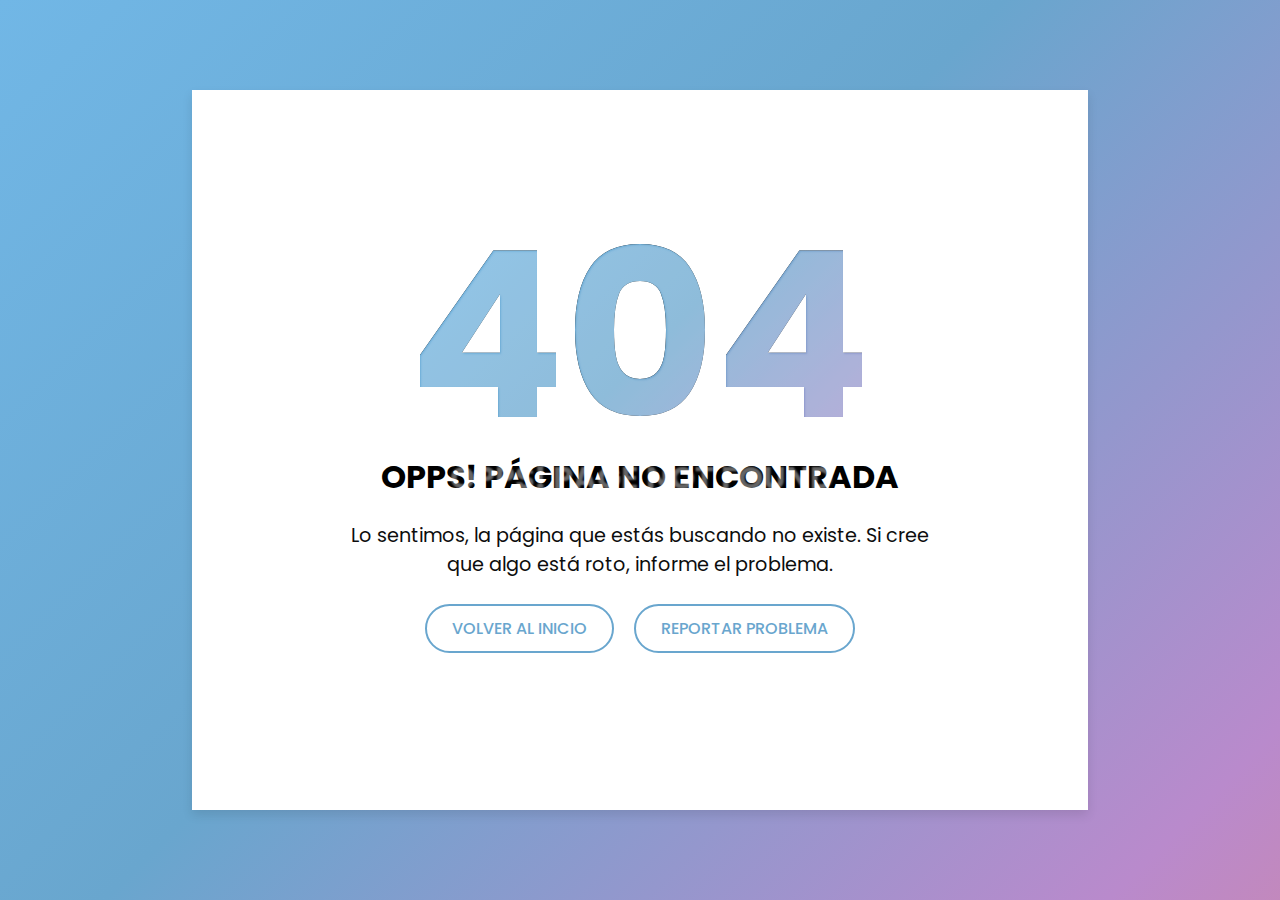
<file: 404 - (1)/index.html>
<!DOCTYPE html>
<html lang="es">
<head>
    <!--==================== METADATOS ====================-->
    <meta charset="UTF-8">
    <meta name="viewport" content="width=device-width, initial-scale=1.0">
    <meta http-equiv="X-UA-Compatible" content="ie=edge">
    <meta name="description" content="404">
    <meta name="keywords" content="HTML-CSS">
    <meta name="author" content="Rocio Cuello">

    <!--==================== CSS ====================-->
    <link rel="stylesheet" href="assets/css/style.css">

    <!--==================== TITULO ====================-->
    <title>404 | 404 Error Page</title>

    <!--==================== ICONO DE PESTAÑA ====================-->
    <link rel="icon" sizes="64x64" href="assets/img/favicon.webp"> 
    <link rel="icon" sizes="64x64" href="assets/img/favicon.png"> 
</head>
<body>
  <div id="error-page">
    <div class="content">
      <h2 class="header" data-text="404">404</h2>
      <h4 data-text="Opps! Page not found">Opps! Página no encontrada</h4>
      <p>
        Lo sentimos, la página que estás buscando no existe. Si cree que algo está roto, informe el problema.
      </p>
      <div class="btns">
        <a href="">Volver al Inicio</a>
        <a href="">Reportar problema</a>
      </div>
    </div>
  </div>
</body>
</html>
</file>
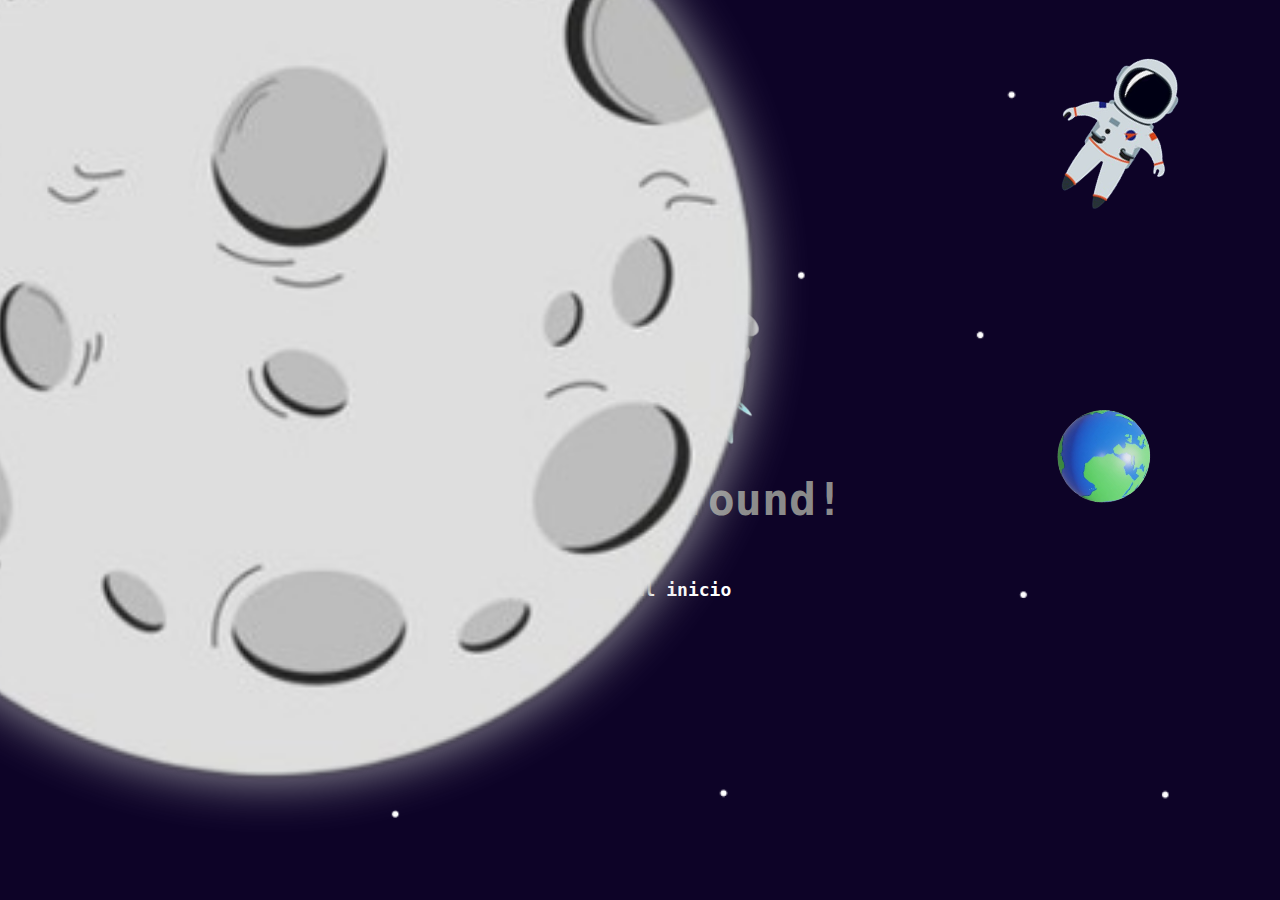
<file: 404 - (10)/index.html>
<!DOCTYPE html>
<html lang="es">
<head>
  <!--==================== METADATOS ====================-->
  <meta charset="UTF-8">
  <meta name="viewport" content="width=device-width, initial-scale=1.0">
  <meta http-equiv="X-UA-Compatible" content="ie=edge">
  <meta name="description" content="404">
  <meta name="keywords" content="HTML-CSS">
  <meta name="author" content="Rocio Cuello">

  <!--==================== CSS ====================-->
  <link rel="stylesheet" href="assets/css/style.css">

  <!--==================== TITULO ====================-->
  <title>404 | 404 Error Page</title>

  <!--==================== ICONO DE PESTAÑA ====================-->
  <link rel="icon" sizes="64x64" href="assets/img/favicon.webp"> 
  <link rel="icon" sizes="64x64" href="assets/img/favicon.png"> 
</head>
<body>
  <section id="error-section">
    <img src="assets/img/404.png" alt="" class="error">
    <h2>Page not found!</h2>
    <h3><img class="left-arrow" src="assets/img/left-arrow.png" alt=""><a href="#">Ir al inicio</a></h3>

    <img class="moon" src="assets/img/moon.png" alt="img">
    <img  class="earth" src="assets/img/earth.png" alt="img">
    <img  class="spacesuit"  src="assets/img/spacesuit.png" alt="img">
  </section>
</body>
</html>
</file>
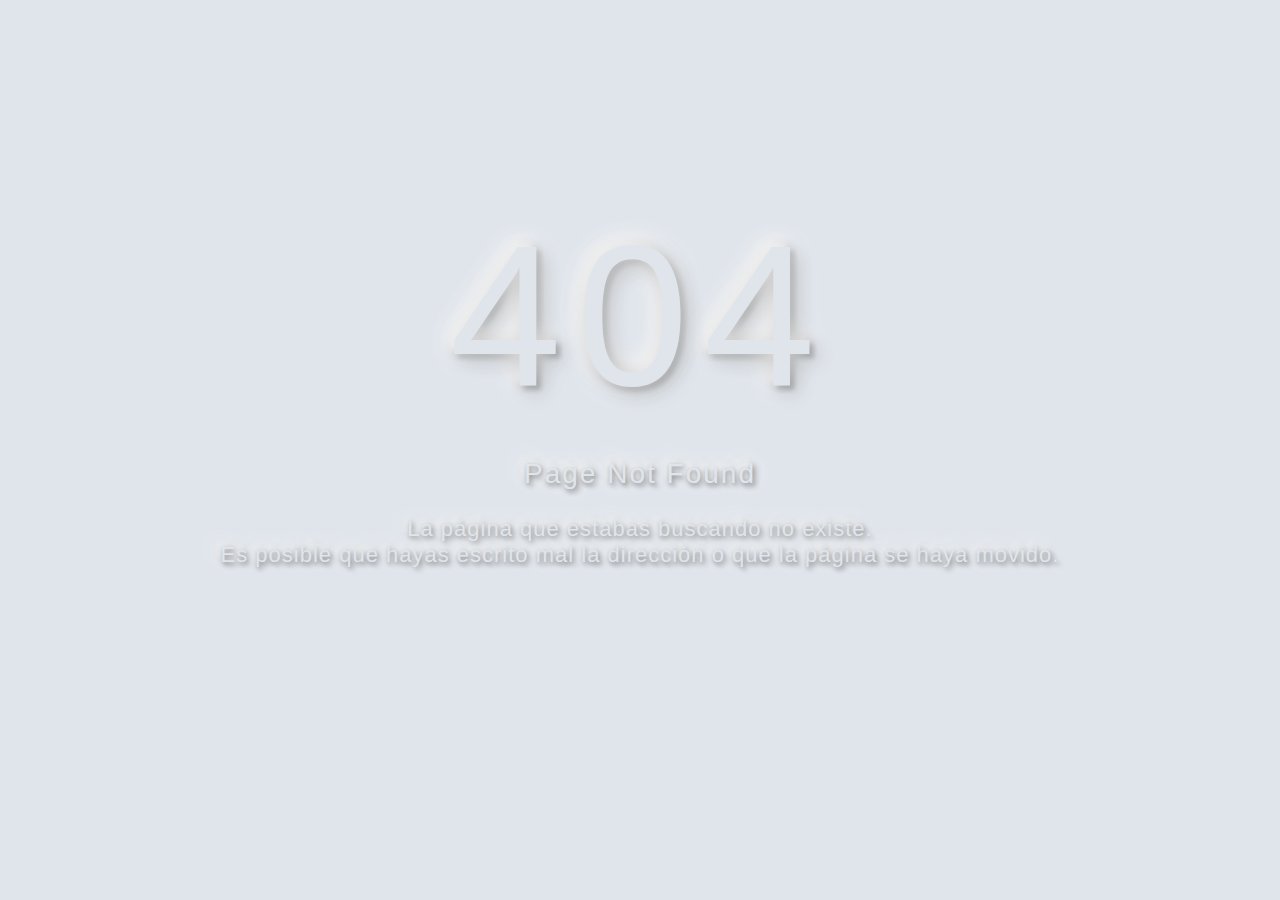
<file: 404 - (11)/index.html>
<!DOCTYPE html>
<html lang="es">
<head>
  <!--==================== METADATOS ====================-->
  <meta charset="UTF-8">
  <meta name="viewport" content="width=device-width, initial-scale=1.0">
  <meta http-equiv="X-UA-Compatible" content="ie=edge">
  <meta name="description" content="404">
  <meta name="keywords" content="HTML-CSS">
  <meta name="author" content="Rocio Cuello">

  <!--==================== CSS ====================-->
  <link rel="stylesheet" href="assets/css/style.css">

  <!--==================== TITULO ====================-->
  <title>404 | 404 Error Page</title>

  <!--==================== ICONO DE PESTAÑA ====================-->
  <link rel="icon" sizes="64x64" href="assets/img/favicon.webp"> 
  <link rel="icon" sizes="64x64" href="assets/img/favicon.png"> 
</head>
<body>
  <div class="container">
    <span class="text">404</span>
    <br>
    <span class="page">Page Not Found</span>
    <br>
    <span class="message">La página que estabas buscando no existe. <br> Es posible que hayas escrito mal la dirección o que la página se haya movido.</span>
  </div>
</body>
</html>
</file>
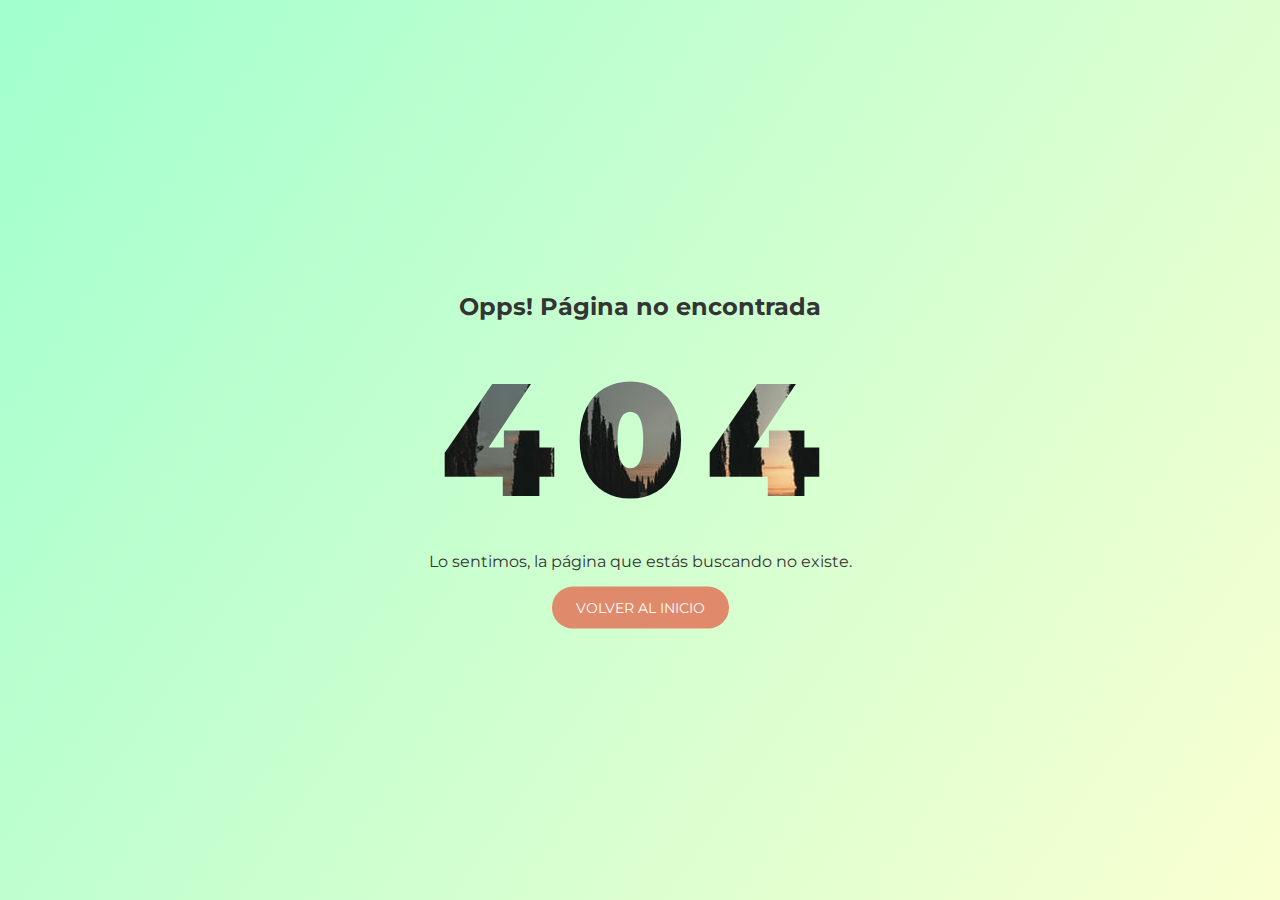
<file: 404 - (2)/index.html>
<!DOCTYPE html>
<html lang="es">
<head>
    <!--==================== METADATOS ====================-->
    <meta charset="UTF-8">
    <meta name="viewport" content="width=device-width, initial-scale=1.0">
    <meta http-equiv="X-UA-Compatible" content="ie=edge">
    <meta name="description" content="404">
    <meta name="keywords" content="HTML-CSS">
    <meta name="author" content="Rocio Cuello">

    <!--==================== CSS ====================-->
    <link rel="stylesheet" href="assets/css/style.css">

    <!--==================== TITULO ====================-->
    <title>404 | 404 Error Page</title>

    <!--==================== ICONO DE PESTAÑA ====================-->
    <link rel="icon" sizes="64x64" href="assets/img/favicon.webp"> 
    <link rel="icon" sizes="64x64" href="assets/img/favicon.png"> 
</head>
<body>
  <div class="container">
    <h2>Opps! Página no encontrada</h2>
    <h1>404</h1>
    <p>
      Lo sentimos, la página que estás buscando no existe.
    </p>
    <a href="">Volver al Inicio</a>
  </div>
</body>
</html>
</file>
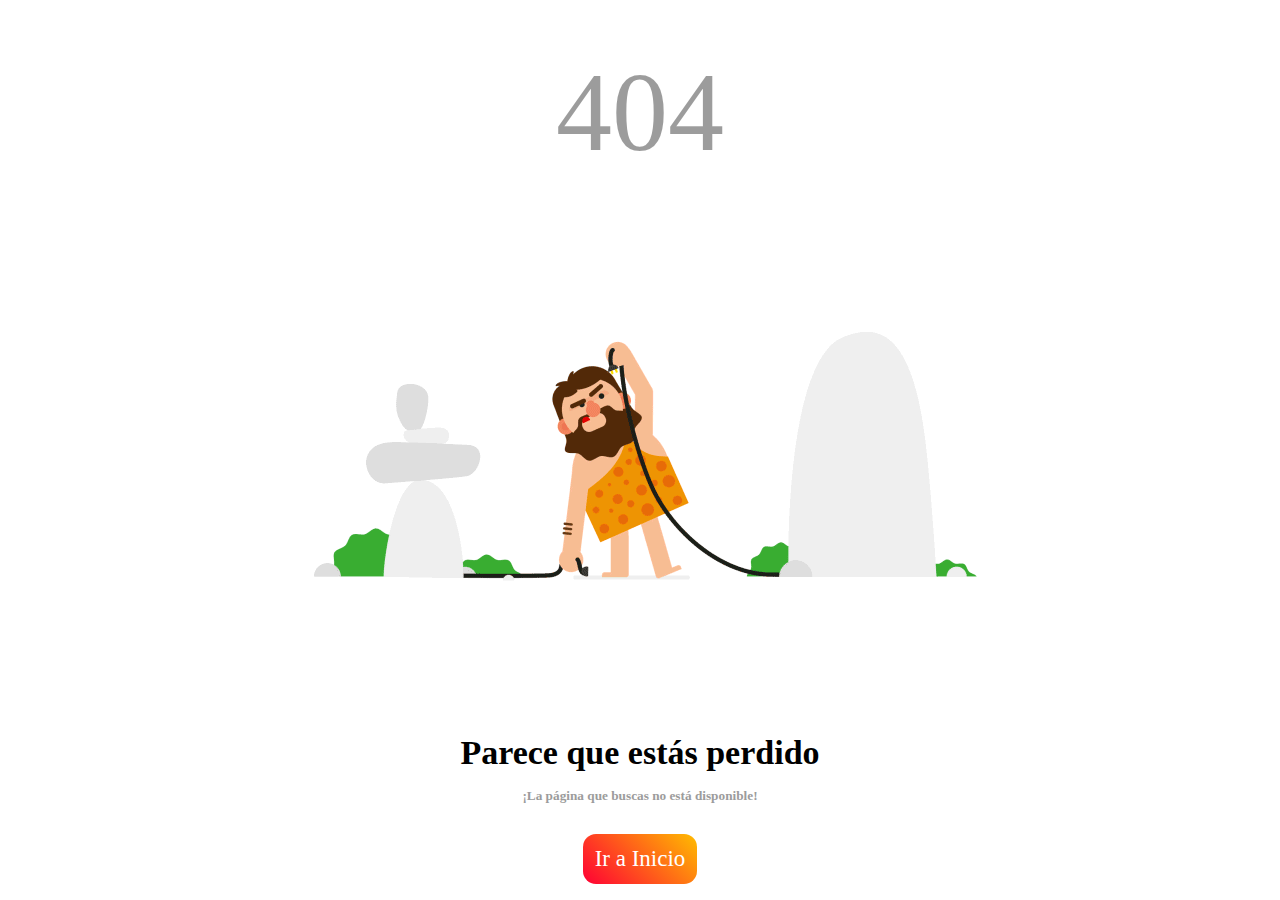
<file: 404 - (5)/index.html>
<!DOCTYPE html>
<html lang="es">
<head>
    <!--==================== METADATOS ====================-->
    <meta charset="UTF-8">
    <meta name="viewport" content="width=device-width, initial-scale=1.0">
    <meta http-equiv="X-UA-Compatible" content="ie=edge">
    <meta name="description" content="404">
    <meta name="keywords" content="HTML-CSS">
    <meta name="author" content="Rocio Cuello">

    <!--==================== CSS ====================-->
    <link rel="stylesheet" href="assets/css/style.css">

    <!--==================== TITULO ====================-->
    <title>404 | 404 Error Page</title>

    <!--==================== ICONO DE PESTAÑA ====================-->
    <link rel="icon" sizes="64x64" href="assets/img/favicon.webp"> 
    <link rel="icon" sizes="64x64" href="assets/img/favicon.png"> 
</head>
<body>
  <div class="frem">
    <p>404</p>
    <h2>Parece que estás perdido</h2>
    <h5>¡La página que buscas no está disponible!</h5>
    <a href="#">Ir a Inicio</a>
  </div>
</body>
</html>
</file>
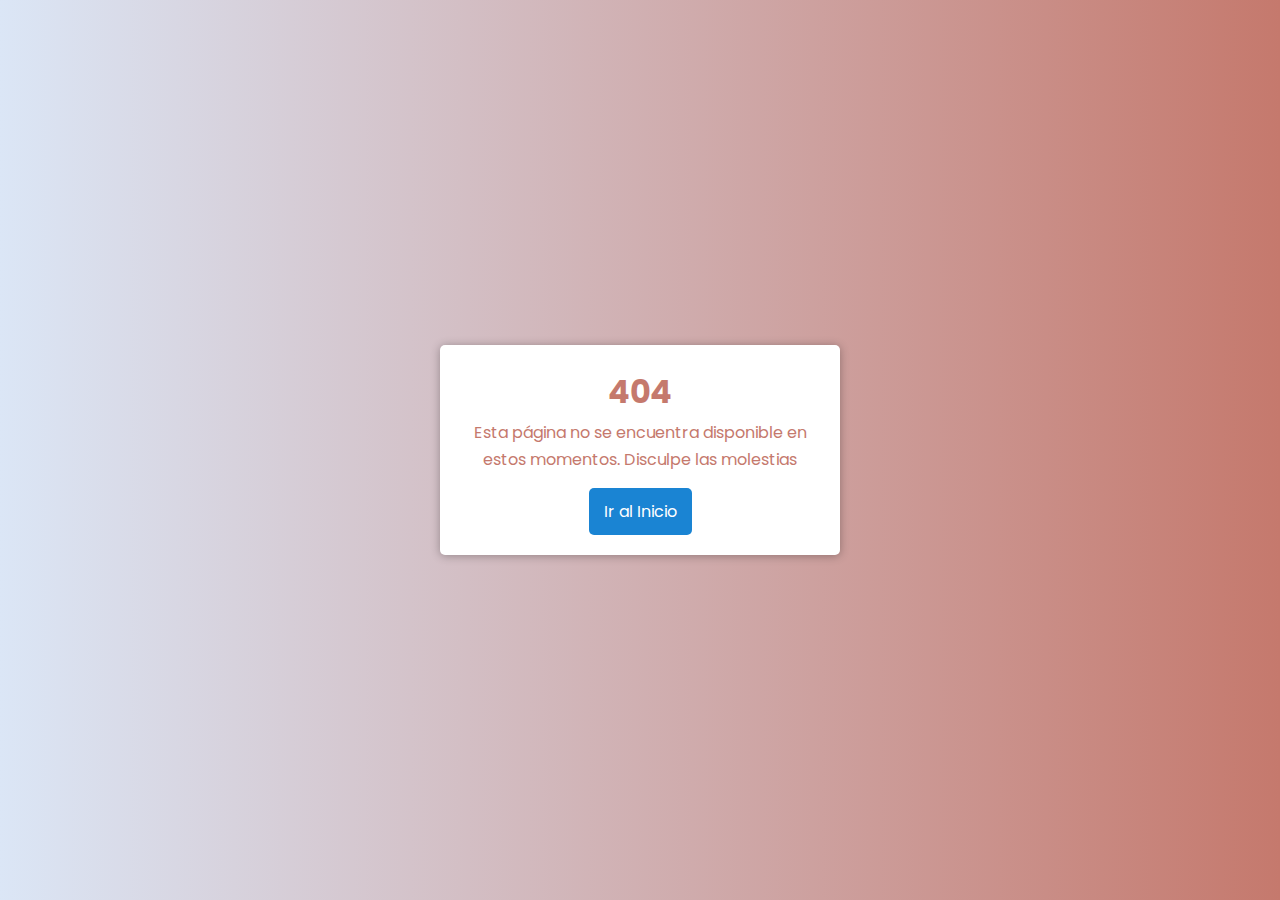
<file: 404 - (6)/index.html>
<!DOCTYPE html>
<html lang="es">
<head>
  <!--==================== METADATOS ====================-->
  <meta charset="UTF-8">
  <meta name="viewport" content="width=device-width, initial-scale=1.0">
  <meta http-equiv="X-UA-Compatible" content="ie=edge">
  <meta name="description" content="404">
  <meta name="keywords" content="HTML-CSS">
  <meta name="author" content="Rocio Cuello">

  <!--==================== CSS ====================-->
  <link rel="stylesheet" href="assets/css/style.css">

  <!--==================== TITULO ====================-->
  <title>404 | 404 Error Page</title>

  <!--==================== ICONO DE PESTAÑA ====================-->
  <link rel="icon" sizes="64x64" href="assets/img/favicon.webp">
  <link rel="icon" sizes="64x64" href="assets/img/favicon.png">  
</head>
<body>
  <div class="container-404">
    <h1>404</h1>
    <p>Esta página no se encuentra disponible en estos momentos. Disculpe las molestias</p>
    <a href="index.html" class="boton">Ir al Inicio</a>
  </div>
</body>
</html>
</file>
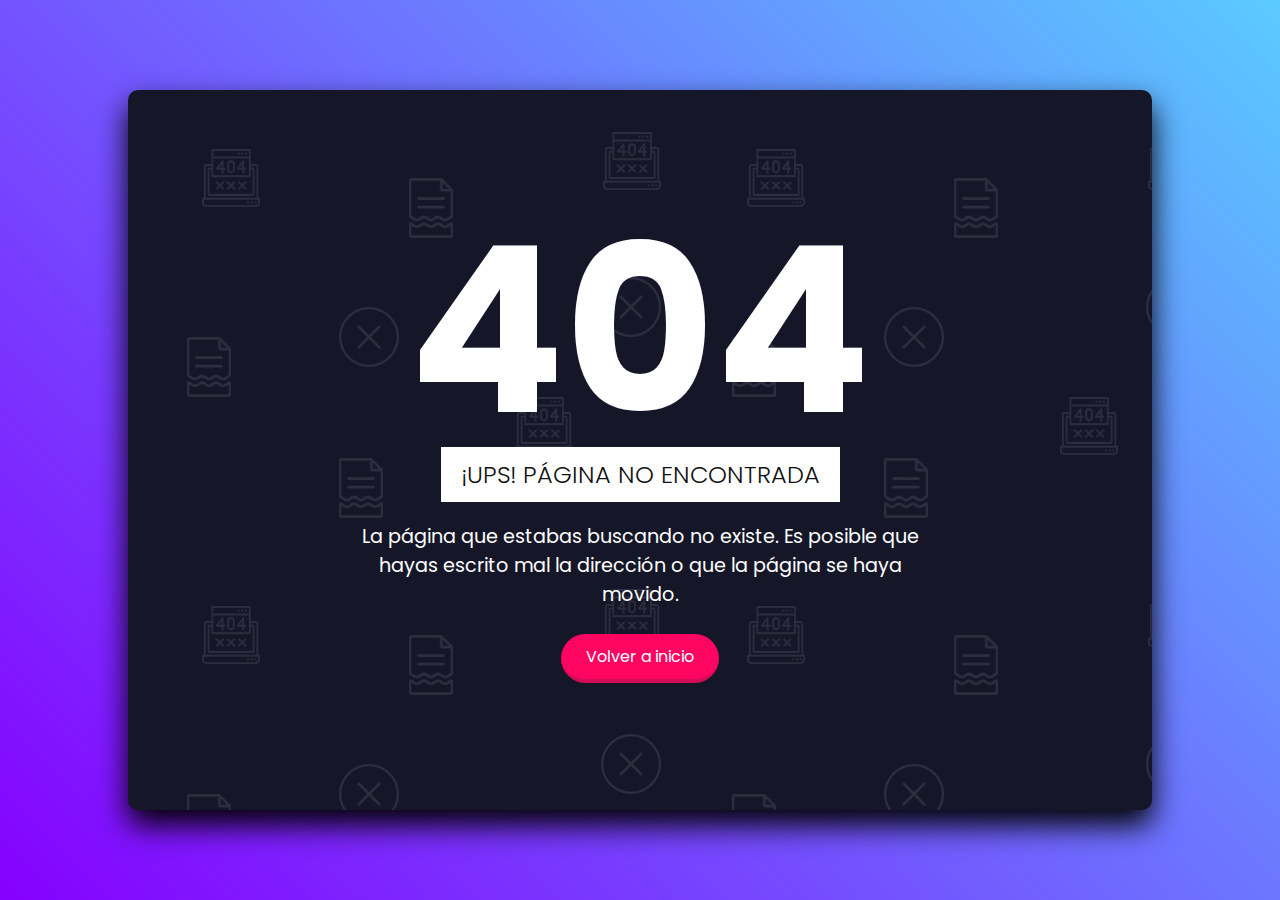
<file: 404 - (7)/index.html>
<!DOCTYPE html>
<html lang="es">
<head>
  <!--==================== METADATOS ====================-->
  <meta charset="UTF-8">
  <meta name="viewport" content="width=device-width, initial-scale=1.0">
  <meta http-equiv="X-UA-Compatible" content="ie=edge">
  <meta name="description" content="404">
  <meta name="keywords" content="HTML-CSS">
  <meta name="author" content="Rocio Cuello">

  <!--==================== CSS ====================-->
  <link rel="stylesheet" href="assets/css/style.css">

  <!--==================== TITULO ====================-->
  <title>404 | 404 Error Page</title>

  <!--==================== ICONO DE PESTAÑA ====================-->
  <link rel="icon" sizes="64x64" href="assets/img/favicon.webp"> 
  <link rel="icon" sizes="64x64" href="assets/img/favicon.png"> 
</head>
<body>
  <div id="container">
    <div class="content">
      <h2>404</h2>
      <h4>¡UPS! PÁGINA NO ENCONTRADA</h4>
      <p>La página que estabas buscando no existe. Es posible que hayas escrito mal la dirección o que la página se haya movido.</p>
      <a href="">Volver a inicio</a>
    </div>
  </div>
  <!--==================== SCRIPT ====================-->
  <script type="text/javascript">
    var container=document.getElementById('container');
    window.onmousedown=function(e){
      var x= - e.clientX/5,
      y= - e.clientY/5;
      container.style.backgroundPositionX=x+'px';
      container.style.backgroundPositionY=y+'px';
    }
  </script>
</body>
</html>
</file>
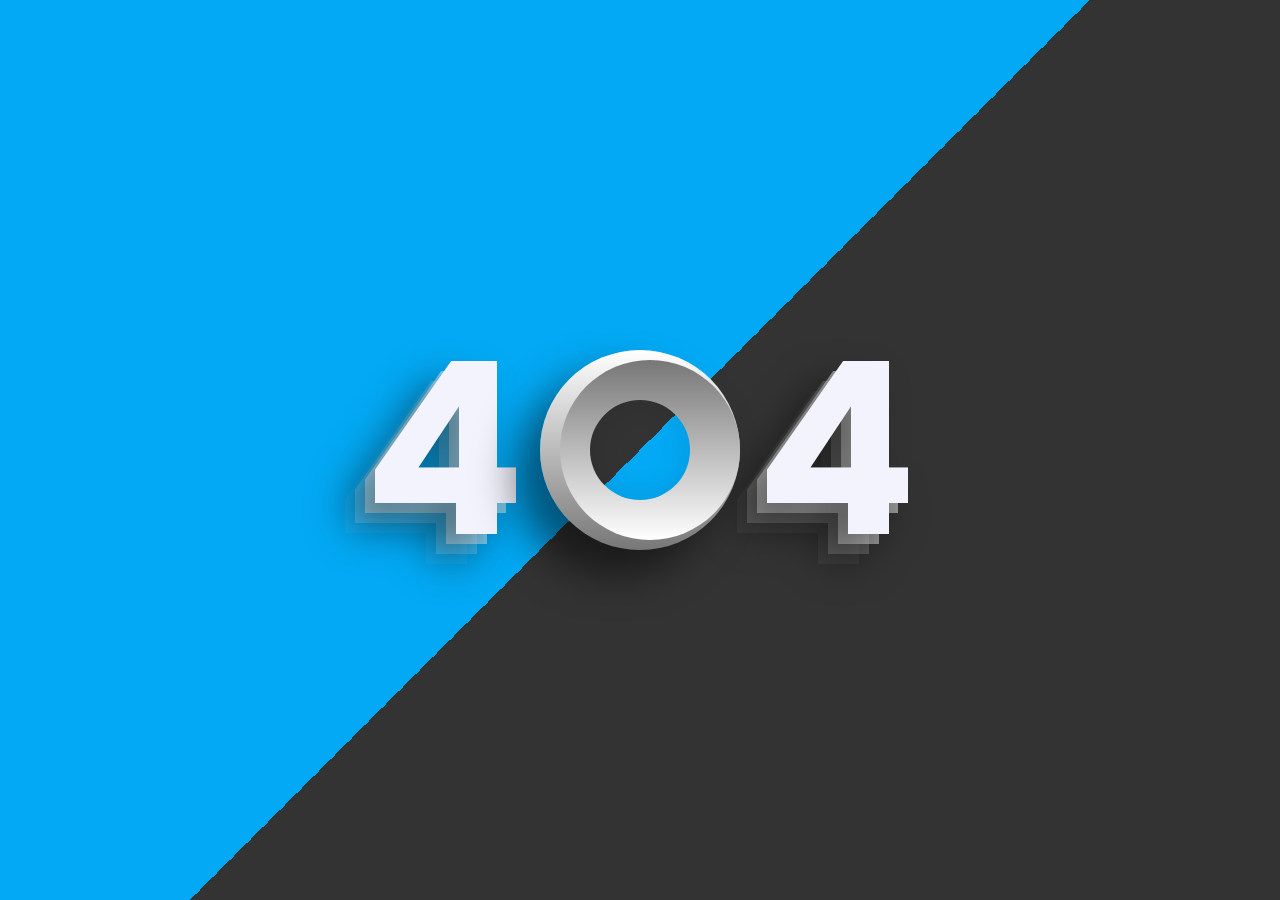
<file: 404 - (8)/index.html>
<!DOCTYPE html>
<html lang="es">
<head>
  <!--==================== METADATOS ====================-->
  <meta charset="UTF-8">
  <meta name="viewport" content="width=device-width, initial-scale=1.0">
  <meta http-equiv="X-UA-Compatible" content="ie=edge">
  <meta name="description" content="404">
  <meta name="keywords" content="HTML-CSS">
  <meta name="author" content="Rocio Cuello">

  <!--==================== CSS ====================-->
  <link rel="stylesheet" href="assets/css/style.css">

  <!--==================== TITULO ====================-->
  <title>404 | 404 Error Page</title>

  <!--==================== ICONO DE PESTAÑA ====================-->
  <link rel="icon" sizes="64x64" href="assets/img/favicon.webp"> 
  <link rel="icon" sizes="64x64" href="assets/img/favicon.png"> 
</head>
<body>
  <div class="box">
  <h2>4<span class="zero"></span>4</h2>
  </div>
</body>
</html>
</file>
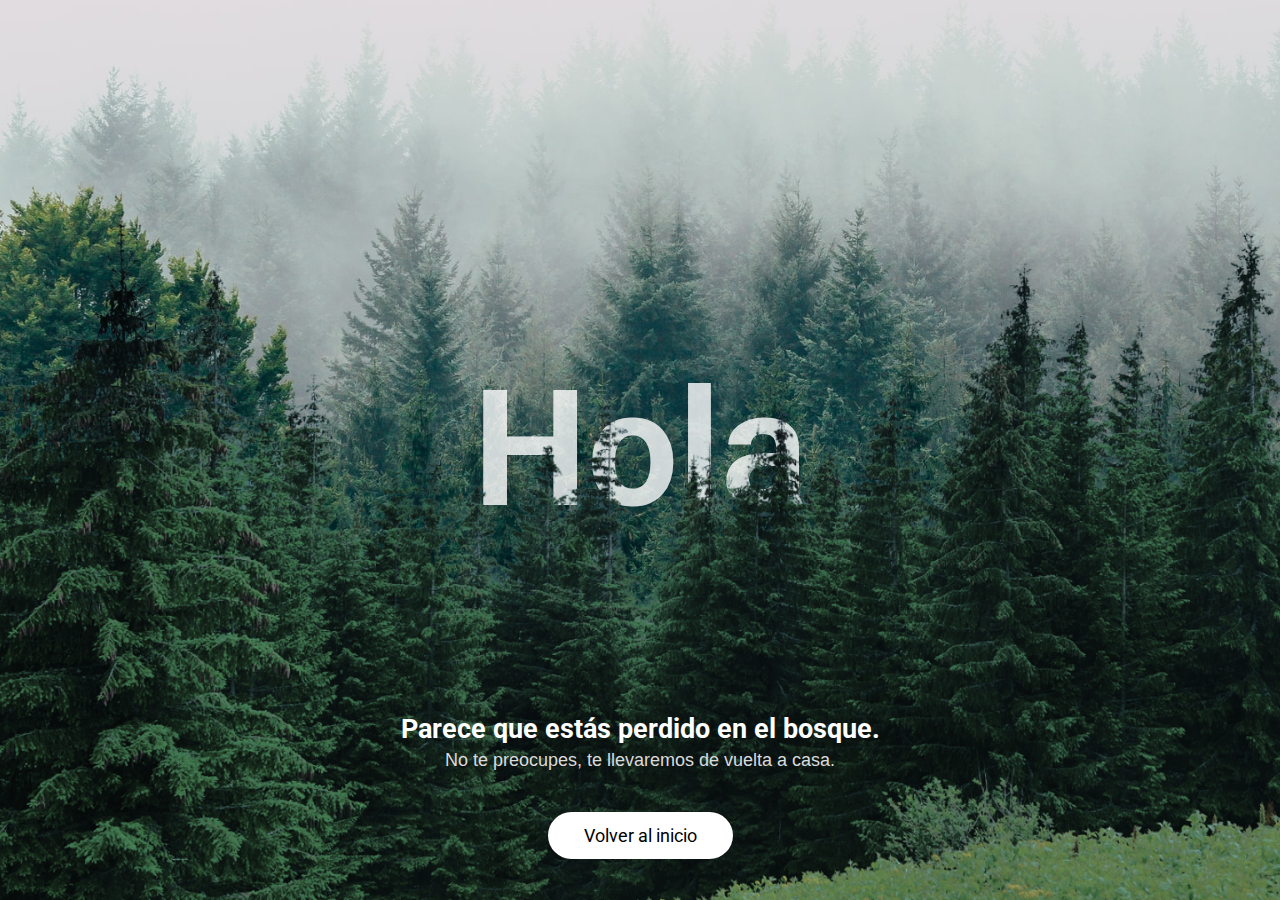
<file: 404 - (9)/index.html>
<!DOCTYPE html>
<html lang="es">
<head>
  <!--==================== METADATOS ====================-->
  <meta charset="UTF-8">
  <meta name="viewport" content="width=device-width, initial-scale=1.0">
  <meta http-equiv="X-UA-Compatible" content="ie=edge">
  <meta name="description" content="404">
  <meta name="keywords" content="HTML-CSS">
  <meta name="author" content="Rocio Cuello">

  <!--==================== CSS ====================-->
  <link rel="stylesheet" href="assets/css/style.css">

  <!--==================== TITULO ====================-->
  <title>404 | 404 Error Page</title>

  <!--==================== ICONO DE PESTAÑA ====================-->
  <link rel="icon" sizes="64x64" href="assets/img/favicon.webp"> 
  <link rel="icon" sizes="64x64" href="assets/img/favicon.png"> 
</head>
<body>
  <section>
    <div class="heading">
      <h1>Hola</h1>
    </div>
    <div class="content">
      <h2>Parece que estás perdido en el bosque.</h2>
      <p>No te preocupes, te llevaremos de vuelta a casa.</p>
      <a href="">Volver al inicio</a>
    </div>
  </section>
</body>
</html>
</file>
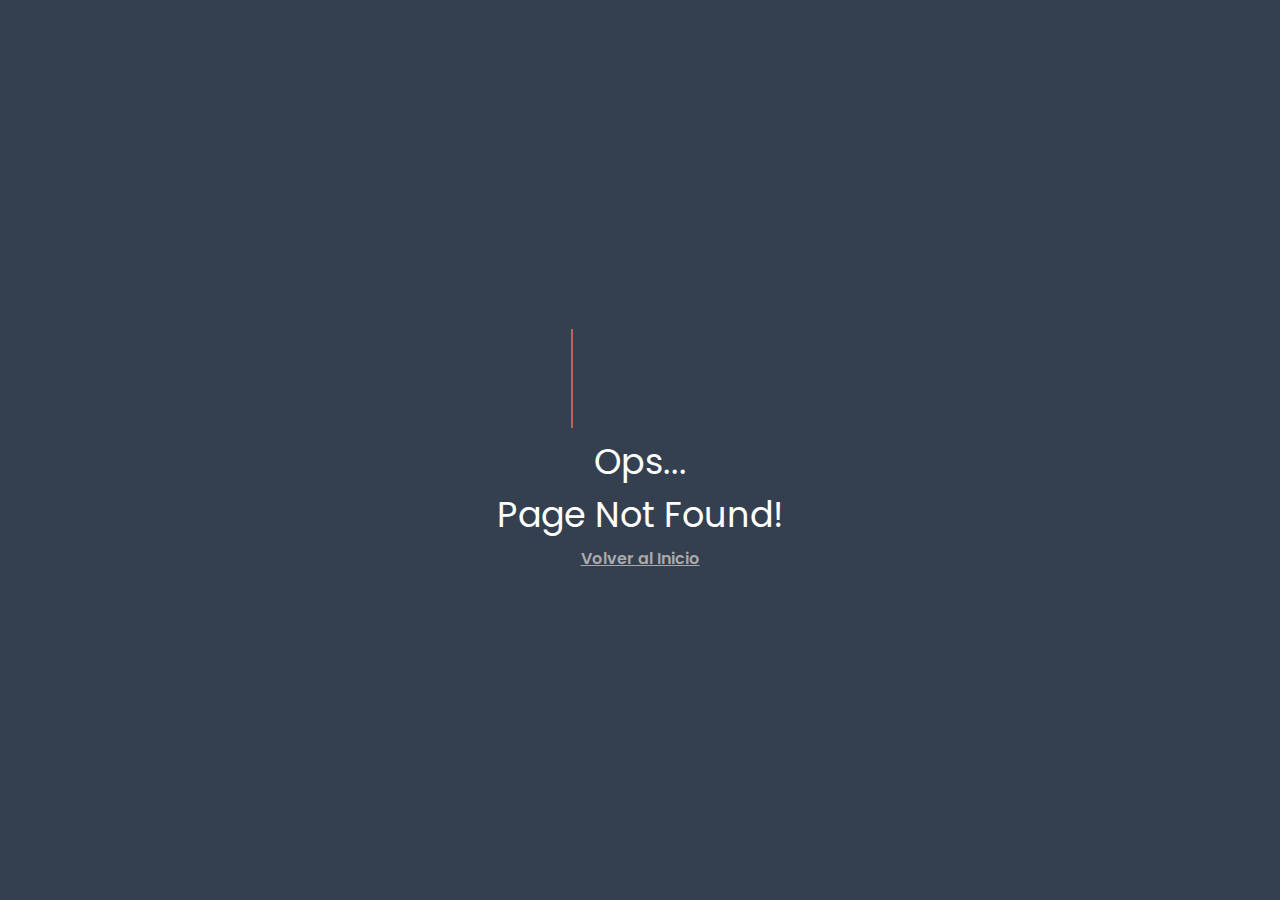
<file: 404 - (3)/404 - (1)/index.html>
<!DOCTYPE html>
<html lang="es">
<head>
    <!--==================== METADATOS ====================-->
    <meta charset="UTF-8">
    <meta name="viewport" content="width=device-width, initial-scale=1.0">
    <meta http-equiv="X-UA-Compatible" content="ie=edge">
    <meta name="description" content="404">
    <meta name="keywords" content="HTML-CSS">
    <meta name="author" content="Rocio Cuello">

    <!--==================== CSS ====================-->
    <link rel="stylesheet" href="assets/css/style.css">

    <!--==================== TITULO ====================-->
    <title>404 | 404 Error Page</title>

    <!--==================== ICONO DE PESTAÑA ====================-->
    <link rel="icon" sizes="64x64" href="assets/img/favicon.webp"> 
    <link rel="icon" sizes="64x64" href="assets/img/favicon.png"> 
</head>
<body>
  <div class="container">
    <div class="dynamic-text">
      <span>404</span>
    </div>
    <div class="text">
      <p>Ops...</p>
      <p>Page Not Found!</p>
    </div>
    <div class="turn-back">
      <a href="">Volver al Inicio</a>
    </div>
  </div>
</body>
</html>
</file>
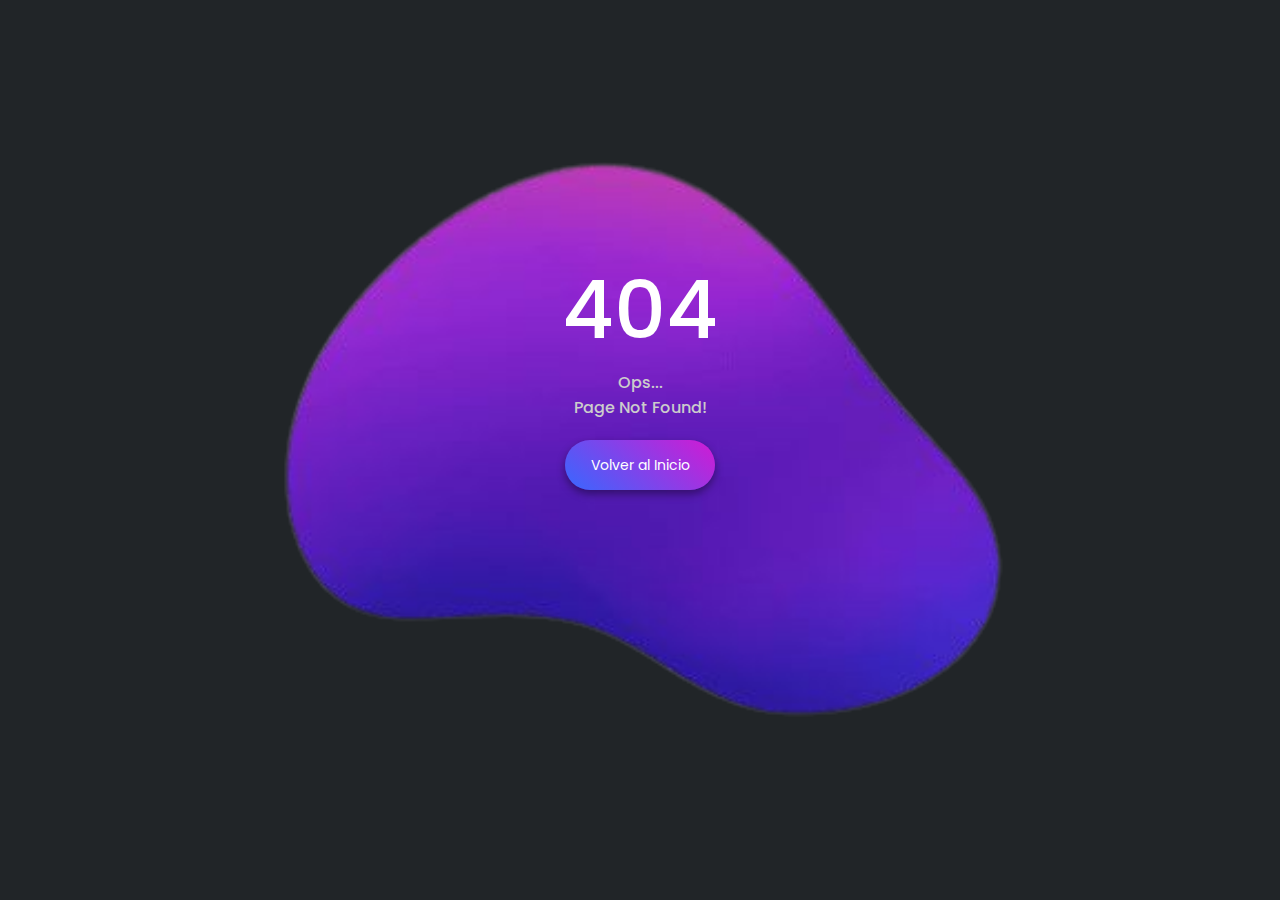
<file: 404 - (3)/404 - (2)/index.html>
<!DOCTYPE html>
<html lang="es">
<head>
  <!--==================== METADATOS ====================-->
  <meta charset="UTF-8">
  <meta name="viewport" content="width=device-width, initial-scale=1.0">
  <meta http-equiv="X-UA-Compatible" content="ie=edge">
  <meta name="description" content="404">
  <meta name="keywords" content="HTML-CSS">
  <meta name="author" content="Rocio Cuello">

  <!--==================== CSS ====================-->
  <link rel="stylesheet" href="assets/css/style.css">

  <!--==================== TITULO ====================-->
  <title>404 | 404 Error Page </title>

  <!--==================== ICONO DE PESTAÑA ====================-->
  <link rel="icon" sizes="64x64" href="assets/img/favicon.webp"> 
  <link rel="icon" sizes="64x64" href="assets/img/favicon.png"> 
</head>
<body>
  <div class="container">
    <h1>404</h1>
    <p>Ops...</p>
    <p>Page Not Found!</p>
    <div class="button">
      <a href="">Volver al Inicio</a>
    </div>
  </div>
</body>
</html>
</file>
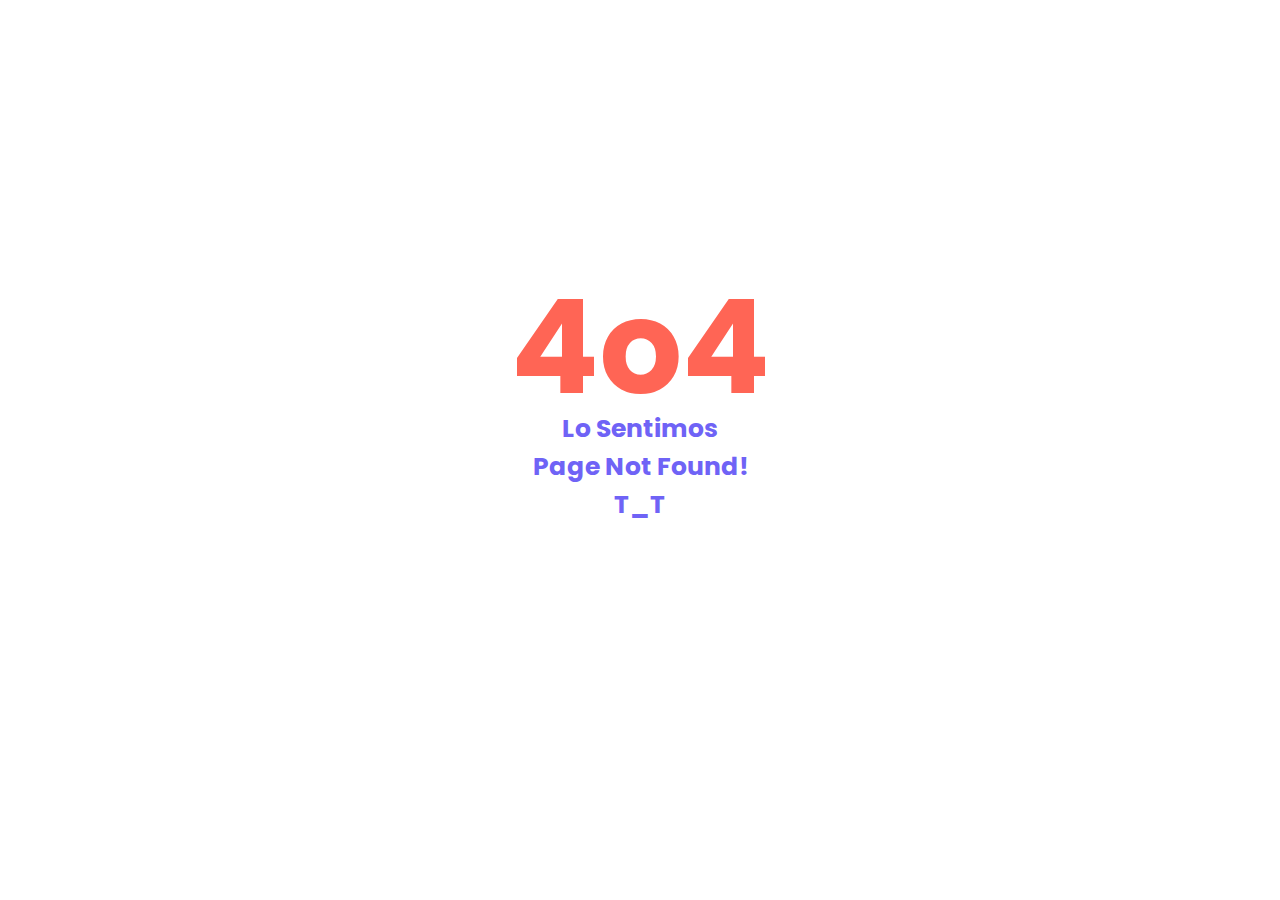
<file: 404 - (3)/404 - (3)/index.html>
<!DOCTYPE html>
<html lang="es">
<head>
  <!--==================== METADATOS ====================-->
  <meta charset="UTF-8">
  <meta name="viewport" content="width=device-width, initial-scale=1.0">
  <meta http-equiv="X-UA-Compatible" content="ie=edge">
  <meta name="description" content="404">
  <meta name="keywords" content="HTML-CSS">
  <meta name="author" content="Rocio Cuello">

  <!--==================== CSS ====================-->
  <link rel="stylesheet" href="assets/css/style.css">

  <!--==================== TITULO ====================-->
  <title>404 | 404 Error Page</title>

  <!--==================== ICONO DE PESTAÑA ====================-->
  <link rel="icon" sizes="64x64" href="assets/img/favicon.webp"> 
  <link rel="icon" sizes="64x64" href="assets/img/favicon.png"> 
</head>
<body>
    <div class="container">
      <div class="dynamic">
        <h1 class="left">4</h1>
        <h1 class="center">o</h1>
        <h1 class="right">4</h1>
    </div>
  <div class="text">Lo Sentimos</div>
  <div class="text">Page Not Found!</div>
  <div class="text">T_T</div>
</body>
</html>
</file>
<file: 404 - (1)/assets/css/style.css>
@import url("https://fonts.googleapis.com/css?family=Poppins:400,500,600,700&display=swap");
* {
  margin: 0;
  padding: 0;
  outline: none;
  box-sizing: border-box;
  font-family: "Poppins", sans-serif;
}
body {
  height: 100vh;
  background: -webkit-repeating-linear-gradient(
    -45deg,
    #71b7e6,
    #69a6ce,
    #b98acc,
    #ee8176,
    #b98acc,
    #69a6ce,
    #9b59b6
  );
  background-size: 400%;
}
#error-page {
  position: absolute;
  top: 10%;
  left: 15%;
  right: 15%;
  bottom: 10%;
  display: flex;
  align-items: center;
  justify-content: center;
  background: #fff;
  box-shadow: 0px 5px 10px rgba(0, 0, 0, 0.1);
}
#error-page .content {
  max-width: 600px;
  text-align: center;
}
.content h2.header {
  font-size: 18vw;
  line-height: 1em;
  position: relative;
}
.content h2.header:after {
  position: absolute;
  content: attr(data-text);
  top: 0;
  left: 0;
  right: 0;
  background: -webkit-repeating-linear-gradient(
    -45deg,
    #71b7e6,
    #69a6ce,
    #b98acc,
    #ee8176,
    #b98acc,
    #69a6ce,
    #9b59b6
  );
  background-size: 400%;
  -webkit-background-clip: text;
  -webkit-text-fill-color: transparent;
  text-shadow: 1px 1px 2px rgba(255, 255, 255, 0.25);
  animation: animate 10s ease-in-out infinite;
}
@keyframes animate {
  0% {
    background-position: 0 0;
  }
  25% {
    background-position: 100% 0;
  }
  50% {
    background-position: 100% 100%;
  }
  75% {
    background-position: 0% 100%;
  }
  100% {
    background-position: 0% 0%;
  }
}
.content h4 {
  font-size: 1.5em;
  margin-bottom: 20px;
  text-transform: uppercase;
  color: #000;
  font-size: 2em;
  max-width: 600px;
  position: relative;
}
.content h4:after {
  position: absolute;
  content: attr(data-text);
  top: 0;
  left: 0;
  right: 0;
  text-shadow: 1px 1px 2px rgba(255, 255, 255, 0.4);
  -webkit-background-clip: text;
  -webkit-text-fill-color: transparent;
}
.content p {
  font-size: 1.2em;
  color: #0d0d0d;
}
.content .btns {
  margin: 25px 0;
  display: inline-flex;
}
.content .btns a {
  display: inline-block;
  margin: 0 10px;
  text-decoration: none;
  border: 2px solid #69a6ce;
  color: #69a6ce;
  font-weight: 500;
  padding: 10px 25px;
  border-radius: 25px;
  text-transform: uppercase;
  transition: all 0.3s ease;
}
.content .btns a:hover {
  background: #69a6ce;
  color: #fff;
}
</file>
<file: 404 - (10)/assets/css/style.css>
*{
  padding:0px;
  margin:0px;
}

#error-section{
  display: flex;
  align-items: center;
  justify-content: center;
  height: 97vh;
  flex-direction: column;
}
#error-section::before{
  content:"";
  background-image: url(../img/space.png);
  background-position: center;
  background-repeat: no-repeat;
  background-size: cover;
  height:100vh;
  position: absolute;
  top: 0px;
  right:0px;
  z-index: -1;
 width: 100%;
}

img.error{
  height:200px;
}

img.moon{
  height:111vh;
  position:absolute;
  top: -206px;
  left: -230px;
  filter: drop-shadow(0px 0 27px #c3c3c3e0);
  /* animation: move-moon 20s linear alternate infinite; */

}

img.spacesuit{
  height:222px;
  position: absolute;
  top: 0px;
  right: 40px;
  transform:rotate(46deg);
  animation:move-suit 0.9s linear alternate infinite
}

img.earth{
  height:102px;
  position: absolute;
  top: 406px;
  right: 126px;
  transform:rotate(46deg);
  animation: move-earth 20s linear infinite
}

img.left-arrow{
  height: 20px;
  margin: 0px 12px;
  animation: arrow-left 1s linear alternate infinite;
}

h2{
  font-family: monospace;
  color: #8b8b8b;
  font-size: 5vh;
  margin-bottom: 53px;
}

h3{
  display: flex;
  align-items: center;
  justify-content: center;
}

a{
  color:white;
  font-family: monospace;
  text-decoration:none;
  font-size: 18px;
}

@keyframes move-suit {
  from{
      top:0px;
  }
  to{
      top: 9px;
      transform: rotate(50deg);
  }
}

@keyframes move-earth {
  from{
      transform: rotate(0deg);
  }
  to{
      transform: rotate(360deg);
  }
}

@keyframes move-moon{
  from{
      height: 111vh;
  }
  to{
      height: 119vh;
  }
}

@keyframes arrow-left{
  from{
      transform: translateX(0px)
  }
  to{
      transform: translateX(10px)
  }
}


/* responsiveness */
@media only screen and (max-width: 783px) {
  img.moon{
      display: none;
  }


  #error-section{
      height:154vh;
  }

  #error-section::before{
      height:154vh;
  }

  img.earth{
      top: 533px;
      left: 126px;
  }
}
</file>
<file: 404 - (11)/assets/css/style.css>
* {
  margin: 0;
  padding: 0;
}
html,body{
  background: #e0e5ec;
  overflow: hidden;
  font-family: 'Trebuchet MS', 'Lucida Sans Unicode', 'Lucida Grande', 'Lucida Sans', Arial, sans-serif;
}
.container{
  text-align: center;
  position: absolute;
  top: 50%;
  left: 50%;
  transform: translate(-50%,-50%);
  width: 100%;
  height: 500px;
}
.text{
  color: #e0e5ec;
  letter-spacing: 15px;
  text-shadow: 7px 7px 20px rgba(0,0,0,0.2),
  -7px -7px 20px rgba(241,241,241,1),
  -4px -4px 5px  rgba(241,241,241,1),
  0px 0px 20px rgba(241,241,241,1),
  0px 0px 30px rgba(241,241,241,1),
  4px 4px 5px rgba(0,0,0,0.3),
  0px 0px 10px rgba(0,0,0,0.3);
  font-size: 201px;
}
.page{
  color: #e0e5ec;
  font-size: 28px;
  line-height: 3;
  letter-spacing: 2px;
  text-shadow: 1px 2px 4px rgba(0,0,0,0.3),
  -7px -7px 20px rgba(241,241,241,1),
  -4px -4px 5px  rgba(241,241,241,1),
  0px 0px 20px rgba(241,241,241,1),
  0px 0px 30px rgba(241,241,241,1),
  4px 4px 5px rgba(0,0,0,0.2),
  0px 0px 10px rgba(0,0,0,0.3);
}
.message{
  text-shadow: 1px 2px 4px rgba(0,0,0,0.3),
  -7px -7px 20px rgba(241,241,241,1),
  -4px -4px 5px  rgba(241,241,241,1),
  0px 0px 20px rgba(241,241,241,1),
  0px 0px 30px rgba(241,241,241,1),
  4px 4px 5px rgba(0,0,0,0.2),
  0px 0px 10px rgba(0,0,0,0.3);
  color: #e0e5ec;
  letter-spacing: 1px;
  font-size: 22px;
}
</file>
<file: 404 - (2)/assets/css/style.css>
@import url('https://fonts.googleapis.com/css2?family=Inspiration&family=Montserrat:ital,wght@1,100..900&display=swap');
body {
 margin: 0;
 padding: 0;
  font-family: "Montserrat", sans-serif;
  min-height: 100vh;
  background-image: linear-gradient(125deg,#A1FFCE,#FAFFD1);
}

.container{
  width: 100%;
  position: absolute;
  top: 50%;
  transform: translateY(-50%);
  text-align: center;
  color: #343434
}

.container h1{
  font-size: 160px;
  margin: 0;
  font-weight: 900;
  letter-spacing: 20px;
  background: url(../img/bg.jpg) center no-repeat;
  -webkit-text-fill-color: transparent;
  -webkit-background-clip: text;
}

.container a{
  text-decoration: none;
  background: #e55039aa;
  color: #fff;
  padding: 12px 24px;
  display: inline-block;
  border-radius: 25px;
  font-size: 14px;
  text-transform: uppercase;
  transition: 0.4s;
}

.container a:hover{
  background: #e55039;
}
</file>
<file: 404 - (5)/assets/css/style.css>
* {
  margin: 0;
  padding: 0;
  box-sizing: border-box;
}
.frem{
  width: 100%;
  height: 100vh;
  display: flex;
  justify-content: center;
  align-items: center;
  flex-direction: column;
  background: url(../img/gifs.gif);
  background-position: center;
  background-repeat: no-repeat;
}
.frem p{
  position: absolute;
  top: 3rem;
  font-size: 7rem;
  color: #00000063;
}
.frem h2{
  position: absolute;
  bottom: 8rem;
  font-size: 34px;
}
.frem h5{
  position: absolute;
  bottom: 6rem;
  color: #9c9c9c;
}
.frem a{
  position: absolute;
  bottom: 1rem;
  background: linear-gradient(45deg, #ff0034, #ffbc00);
  padding: 12px;
  color: white;
  text-decoration: none;
  font-size: 23px;
  border-radius: 13px;
}
</file>
<file: 404 - (6)/assets/css/style.css>
@import url("https://fonts.googleapis.com/css?family=Poppins:400,500,600,700&display=swap");
* {
  margin: 0;
  padding: 0;
  box-sizing: border-box;
  font-family: "Poppins", sans-serif;
}
body {
background: linear-gradient(90deg,#dbe6f6,#c5796d);
width: 100%;
height: 100vh;
display: flex;
justify-content: center;
align-items: center;
}
.container-404{
  text-align: center;
  width: 100%;
  max-width: 400px;
  background: #fff;
  padding: 20px;
  box-shadow: 0 1px 10px rgba(0,0,0,0.3);
  border-radius: 5px;
  line-height: 1.7;
  color: #c5796d;
}
.boton{
  display: inline-block;
  margin-top: 15px;
  text-decoration: none;
  background: #1a84d3;
  color: #fff;
  padding: 10px 15px;
  border-radius: 5px;
}
</file>
<file: 404 - (7)/assets/css/style.css>
@import url("https://fonts.googleapis.com/css?family=Poppins:400,500,600,700&display=swap");
* {
  margin: 0;
  padding: 0;
  box-sizing: border-box;
  font-family: "Poppins", sans-serif;
}
BODY{
  background: linear-gradient(45DEG,#8500FF,#5ACAFF);
  height: 100vh;
}
#container{
  position: absolute;
  top: 10%;
  left: 10%;
  right: 10%;
  bottom: 10%;
border-radius: 10px;
display: flex;
justify-content: center;
align-items: center;
background: url(../img/p404.png),#151729;
box-shadow: 0 15px 30px rgba(0,0,0.5);
}
#container  .content{
  max-width: 600px;
  text-align: center;
}
#container .content h2{
  font-size: 18vw;
  color: #fff;
  line-height: 1em
}
#container .content h4{
  position: relative;
  font-size: 1.5em;
  margin-bottom: 20px;
  color: #111;
  background: #fff;
  font-weight: 300;
  padding: 10px 20px;
  display: inline-block;
}
#container .content p{
  color: #fff;
  font-size: 1.2em;
}
#container .content a{
  position: relative;
  display: inline-block;
  padding: 10px 25px;
  background: #ff0562;
  color: #fff;
  text-decoration: none;
  margin-top: 25px;
  border-radius: 25px;
  border-bottom: 4px solid #d00d56;
}
</file>
<file: 404 - (8)/assets/css/style.css>
@import url("https://fonts.googleapis.com/css?family=Poppins:400,500,600,700&display=swap");
* {
  margin: 0;
  padding: 0;
  box-sizing: border-box;
  font-family: "Poppins", sans-serif;
}
body{
  display: flex;
  justify-content: center;
  align-items: center;
  min-height: 100vh;
  background: linear-gradient(135deg,#03a9f4,#03a9f4 50%,#333 50% ,#333);
}
.box{
  position: relative;
}
.box h2{
  color: #f3f3fe;
  display: flex;
  justify-content: center;
  align-items: center;
  font-size: 15em;
  text-shadow: -25px 25px 40px rgba(0,0,0,0.5),
  -10px 10px 0 rgba(255,255,255,0.5),
  -20px 20px 0 rgba(255,255,255,0.2),
  -30px 30px 0 rgba(255,255,255,0.05);
}
.box h2 .zero{
  position: relative;
  display: inline-block;
  width: 200px;
  height: 200px;
  background: linear-gradient(to bottom ,#fff,#777);
  border-radius: 50%;
  margin: 0 15px;
  box-shadow: -25px 25px 40px rgba(0,0,0,0.5);
}
.box h2 .zero::before{
  content: '';
  position: absolute;
  top: 50%;
  right: 0;
  transform: translateY(-50%);
  width: 180px;
  height: 180px;
  background: linear-gradient(to top ,#fff,#777);
  border-radius: 50%;
}
.box h2 .zero::after{
  content: '';
  position: absolute;
  top: 50%;
  left: 50%;
  transform: translate(-50%,-50%);
  width: 100px;
  height: 100px;
  border-radius: 50%;
  background: linear-gradient(315deg,#03a9f4,#03a9f4 50%,#333 50% ,#333);
box-shadow: inset 0 0 30px rgba(0,0,0,0.1);
animation: animate 5s steps(4) infinite;
}
@keyframes animate{
  0%{
    transform: translate(-50%,-50%) rotate(0deg);
  }
  100%{
    transform: translate(-50%,-50%) rotate(360deg);
  }
}
</file>
<file: 404 - (9)/assets/css/style.css>
@import url('https://fonts.googleapis.com/css2?family=Inspiration&family=Montserrat:ital,wght@1,100..900&family=Roboto:ital,wght@0,100;0,300;0,400;0,500;0,700;0,900;1,100;1,300;1,400;1,500;1,700;1,900&display=swap');
body {
  margin: 0;
min-height: 100vh;
font-family: "Roboto", sans-serif;
background: #eee;
}
section{
  height: 100vh;
  background: url(../img/image2.png),no-repeat center;
  background-size: cover;
  animation: bg 1.5s ease-in-out;
  overflow: hidden;
  position: relative;
  display: flex;
  justify-content: center;
  align-items: flex-end;
}
.content{
  position: relative;
  z-index: 2;
  text-align: center;
  padding: 3em  1em;
  color: #fff;
}
.content h2, .content p{
  margin: 0;
}
.content p{
  font-family: Arial, Helvetica, sans-serif;
  margin: 0.3em 0 3em 0;
  color: #dbdbdb;
}
.content a{
  color: #000;
  text-decoration: none;
  background: #fff;
  padding: 0.7em 2em;
  border-radius: 3em;
  transition: 0.4s;
}
.content a:hover{
  background: #000;
  color: #fff;
}
.heading{
  position: absolute;
  top: 0;
  left: 0;
  width: 100%;
  height: 100%;
  display: flex;
  justify-content: center;
  align-items: center;
}
section::before{
  content: '';
  position: absolute;
  top: 0;
  left: 0;
  background: url(../img/image1.png) no-repeat center;
  background-size: cover;
  animation: bg2 1.5s ease-in-out;
  overflow: hidden;
  width: 100%;
  height: 100%;
  z-index: 2;
}
section h1{
  color: rgba(255,255,255,0.8);
  font-size: 9em;
  position: absolute;
  z-index: 1;
}
@media screen and (max-height:560px){
  section{
    height:40em;
  }
}
@media screen and (max-width:560px){
  section{
    font-size: 14px;
  }
}
@media screen and (min-width:1050px){
  section{
    font-size: 18px;
  }
}
@keyframes bg{
  0%{
    background-position: center -5em;
    opacity: 0;
  }
 50%{
    opacity: 1;
  }
  100%{
    background-position: center ;
  }
}
@keyframes bg2{
  0%{
    background-position: center 10em;
    opacity: 0;
  }
 50%{
    opacity: 1;
  }
  100%{
    background-position: center ;
  }
}
</file>
<file: 404 - (3)/404 - (1)/assets/css/style.css>
@import url("https://fonts.googleapis.com/css?family=Poppins:400,500,600,700&display=swap");
* {
  margin: 0;
  padding: 0;
  box-sizing: border-box;
  font-family: "Poppins", sans-serif;
}
body{
  background-color: #343f4f;
}
.container{
  position: absolute;
  top: 50%;
  left: 50%;
  transform: translate(-50%,-50%);
}
.text{
  color: #fff;
  font-size: 35px;
  font-weight: 400;
  text-align: center;
}
.dynamic-text{
  font-size: 70px;
  font-weight: 600;
  text-align: center;
  color: #c06161;
}
.dynamic-text span{
  position: relative;
}
.dynamic-text span::after{
  content: '';
  width: 100%;
  height: 100%;
  position: absolute;
  left: 0;
  background-color: #343f4f;
  border-left: 2px solid #c06161;
  animation: type 2.5s steps(10) infinite;
}
@keyframes type{
  100%{
    left: 105%;
  }
}
.turn-back{
margin-top: 5px;
text-align: center;
}
.turn-back a{
  color: #aaa;
  font-weight: 600;
}
</file>
<file: 404 - (3)/404 - (2)/assets/css/style.css>
@import url("https://fonts.googleapis.com/css?family=Poppins:400,500,600,700&display=swap");
* {
  margin: 0;
  padding: 0;
  outline: none;
  box-sizing: border-box;
  font-family: "Poppins", sans-serif;
}
body {
  width: 100%;
  height: 100vh;
  background-image:url(../img/img.png);
  background-size: 800px;
  background-repeat: no-repeat;
  background-position: center;
  background-color: #212528;
}
.container{
  min-height: 400px;
  position: absolute;
  top: 50%;
  left: 50%;
  transform: translate(-50%,-50%);
}
.container h1{
  color: #fff;
font-size:80px ;
font-weight: 500;
text-align: center;
}
.container p{
  color: #ccc;
  font-weight: 500;
text-align: center;
}
.container .button{
  width: 150px;
  height: 50px;
  margin-top: 20px;
  margin-inline: auto;
  border-radius: 25px;
  cursor: pointer;
  display: flex;
  align-items: center;
  justify-content: center;
  background: rgb(210,26,211);
  background: linear-gradient(220deg,rgba(210,26,211,1) 0%,rgba(55,104,255,1)100%);
  box-shadow: 0 4px 8px rgba(0,0,0,0.4);
}
.container .button a{
  font-size: 14px;
  color: #fff;
  text-decoration: none;
}
</file>
<file: 404 - (3)/404 - (3)/assets/css/style.css>
@import url("https://fonts.googleapis.com/css?family=Poppins:400,500,600,700&display=swap");
* {
  margin: 0;
  padding: 0;
  box-sizing: border-box;
  font-family: "Poppins", sans-serif;
}
.container{
  height: 400px;
  position: absolute;
  top: 50%;
  left: 50%;
  transform: translate(-50%,-50%);
}
.container .dynamic{
  display: flex;
  justify-content: center;
}
.container .dynamic h1{
  height: 160px;
  font-size: 130px;
  color: #ff6555;
}
.container .dynamic h1.left{
  animation: shake-left 1.8s infinite;
}
@keyframes shake-left{
  0%{
    transform: rotate(8deg);
  }
  50%{
    transform: rotate(-10deg);
  }
  100%{
    transform: rotate(8deg);
  }
}
.container .dynamic h1.center{
  animation: bounce 1.8s infinite;
}
@keyframes bounce {
  0%{
    transform: translateY(0);
  }
  50%{
    transform: translateY(-40px);
  }
  100%{
    transform: translateY(-20px);
  }
}
.container .dynamic h1.right{
  animation: shake-right 1.8s infinite;
}
@keyframes shake-right{
  0%{
    transform: rotate(-8deg);
  }
  50%{
    transform: rotate(10deg);
  }
  100%{
    transform: rotate(-8deg);
  }
}
.container .text{
  text-align: center;
  color: #6f63f6;
  font-size: 25px;
  font-weight: 700;
}
</file>
